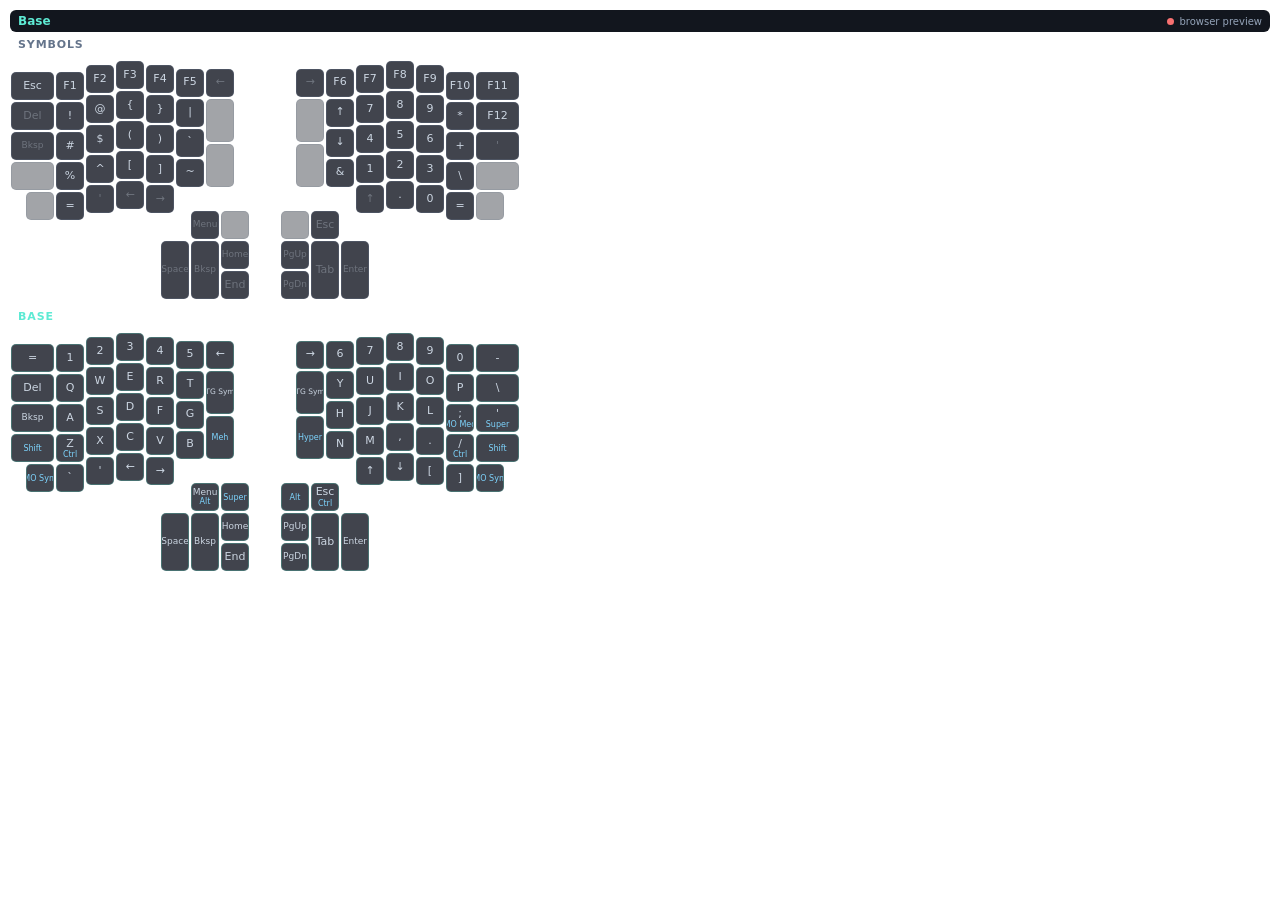
<file: ui/index.html>
<!doctype html>
<html lang="en">
<head>
  <meta charset="utf-8" />
  <title>Ergodox Display</title>
  <link rel="stylesheet" href="style.css" />
</head>
<body>
  <header id="topbar">
    <span id="layer-name">Base</span>
    <span id="status" title="keyboard connection"><span id="status-dot"></span><span id="status-text">connecting…</span></span>
  </header>
  <main id="boards"></main>
  <script src="main.js"></script>
</body>
</html>
</file>
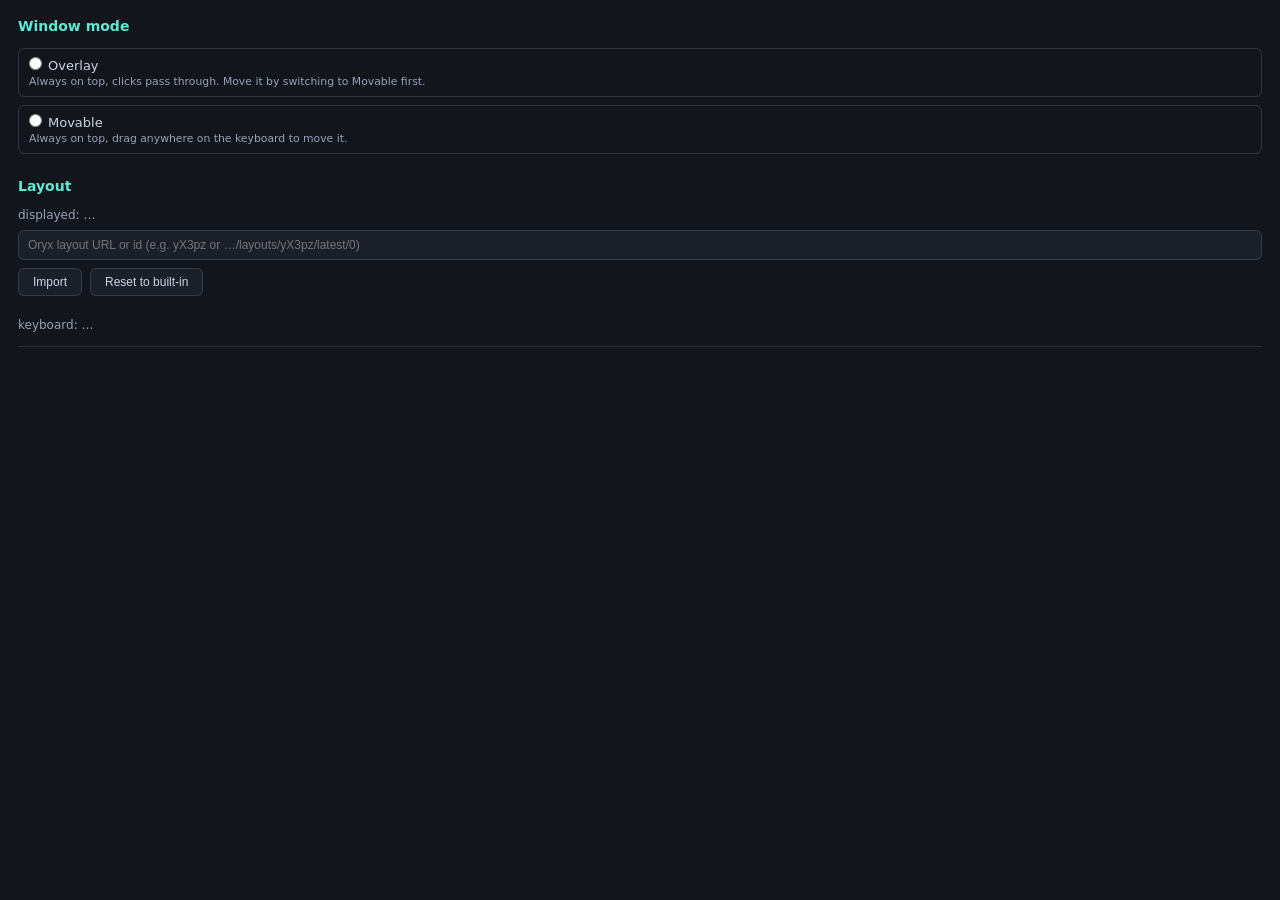
<file: ui/settings.html>
<!doctype html>
<html lang="en">
<head>
  <meta charset="utf-8" />
  <title>Ergodox Display — Settings</title>
  <style>
    * { margin: 0; padding: 0; box-sizing: border-box; }
    body {
      font-family: "Ubuntu", "Segoe UI", system-ui, sans-serif;
      background: #12151c;
      color: #cbd5e1;
      padding: 18px;
      font-size: 13px;
    }
    h1 { font-size: 14px; margin-bottom: 14px; color: #5eead4; }
    fieldset { border: none; margin-bottom: 16px; }
    label {
      display: block;
      padding: 8px 10px;
      border: 1px solid rgba(100, 116, 139, 0.35);
      border-radius: 6px;
      margin-bottom: 8px;
      cursor: pointer;
    }
    label:has(input:checked) { border-color: #5eead4; background: rgba(94, 234, 212, 0.08); }
    label small { display: block; color: #94a3b8; margin-top: 2px; }
    input[type="radio"] { margin-right: 6px; accent-color: #5eead4; }
    #status { font-size: 12px; color: #94a3b8; }
    #status.connected { color: #4ade80; }
    #layout-source {
      width: 100%;
      padding: 7px 9px;
      border: 1px solid rgba(100, 116, 139, 0.35);
      border-radius: 6px;
      background: #1a1f2a;
      color: #cbd5e1;
      font-size: 12px;
      margin-bottom: 8px;
    }
    #layout-source:focus { outline: none; border-color: #5eead4; }
    .row { display: flex; gap: 8px; margin-bottom: 8px; }
    button {
      padding: 6px 14px;
      border: 1px solid rgba(100, 116, 139, 0.35);
      border-radius: 6px;
      background: #1a1f2a;
      color: #cbd5e1;
      font-size: 12px;
      cursor: pointer;
    }
    button:hover:not(:disabled) { border-color: #5eead4; color: #5eead4; }
    button:disabled { opacity: 0.5; cursor: default; }
    #layout-current { font-size: 12px; color: #94a3b8; margin-bottom: 8px; }
    #layout-current b { color: #cbd5e1; font-weight: 600; }
    #layout-status { font-size: 11px; color: #94a3b8; min-height: 14px; display: block; }
    #layout-status.error { color: #f87171; }
    #layout-status.ok { color: #4ade80; }
    #app-info {
      margin-top: 14px;
      padding-top: 10px;
      border-top: 1px solid rgba(100, 116, 139, 0.25);
      font-size: 11px;
      color: #64748b;
    }
  </style>
</head>
<body>
  <h1>Window mode</h1>
  <fieldset id="mode">
    <label>
      <input type="radio" name="mode" value="overlay" />Overlay
      <small>Always on top, clicks pass through. Move it by switching to Movable first.</small>
    </label>
    <label>
      <input type="radio" name="mode" value="movable" />Movable
      <small>Always on top, drag anywhere on the keyboard to move it.</small>
    </label>
  </fieldset>
  <h1>Layout</h1>
  <div id="layout-current">displayed: …</div>
  <input id="layout-source" type="text" spellcheck="false"
         placeholder="Oryx layout URL or id (e.g. yX3pz or …/layouts/yX3pz/latest/0)" />
  <div class="row">
    <button id="layout-import">Import</button>
    <button id="layout-reset">Reset to built-in</button>
  </div>
  <span id="layout-status"></span>

  <div id="status">keyboard: …</div>
  <div id="app-info"></div>
  <script>
    const TAURI = window.__TAURI__;
    const statusEl = document.getElementById("status");

    function syncRadios(mode) {
      document.querySelectorAll('input[name="mode"]').forEach((r) => {
        r.checked = r.value === mode;
      });
    }

    async function init() {
      if (!TAURI) return;
      const settings = await TAURI.core.invoke("get_settings");
      syncRadios(settings.mode);
      await TAURI.event.listen("mode-changed", ({ payload }) => syncRadios(payload));
      const setStatus = (connected, detail) => {
        statusEl.classList.toggle("connected", connected);
        statusEl.textContent = `keyboard: ${connected ? "connected" : detail || "disconnected"}`;
      };
      await TAURI.event.listen("kb-event", ({ payload }) => {
        if (payload.type !== "status") return;
        setStatus(payload.connected, payload.detail);
      });
      try {
        const [status] = await TAURI.core.invoke("get_kb_state");
        if (status.type === "status") setStatus(status.connected, status.detail);
      } catch {}
      document.getElementById("mode").addEventListener("change", (e) => {
        TAURI.core.invoke("set_mode", { mode: e.target.value });
      });

      const currentEl = document.getElementById("layout-current");
      const importBtn = document.getElementById("layout-import");
      const resetBtn = document.getElementById("layout-reset");
      const sourceEl = document.getElementById("layout-source");
      const layoutStatus = document.getElementById("layout-status");

      const describe = (doc) => {
        if (!doc) return "displayed: built-in layout";
        const l = doc.data.layout;
        return `displayed: <b>${l.title}</b> (${l.revision.layers.length} layers, rev ${l.revision.hashId})`;
      };
      const note = (text, cls) => {
        layoutStatus.textContent = text;
        layoutStatus.className = cls || "";
      };
      const refresh = async () => {
        try {
          currentEl.innerHTML = describe(await TAURI.core.invoke("get_layout"));
        } catch {}
      };
      await refresh();
      await TAURI.event.listen("layout-changed", refresh);

      importBtn.addEventListener("click", async () => {
        importBtn.disabled = true;
        note("importing…");
        try {
          const meta = await TAURI.core.invoke("import_layout", { source: sourceEl.value });
          note(`imported "${meta.title}" (${meta.layers} layers)`, "ok");
        } catch (err) {
          note(String(err), "error");
        } finally {
          importBtn.disabled = false;
        }
      });
      resetBtn.addEventListener("click", async () => {
        await TAURI.core.invoke("reset_layout");
        note("back to the built-in layout", "ok");
      });

      try {
        const info = await TAURI.core.invoke("get_app_info");
        const date = info.builtAt
          ? new Date(info.builtAt * 1000).toISOString().slice(0, 10)
          : "?";
        document.getElementById("app-info").textContent =
          `Ergodox Display v${info.version} · ${info.sha} · built ${date}`;
      } catch {}
    }
    init();
  </script>
</body>
</html>
</file>
<file: ui/style.css>
* {
  margin: 0;
  padding: 0;
  box-sizing: border-box;
  user-select: none;
  -webkit-user-select: none;
}

html,
body {
  background: transparent;
  overflow: hidden;
  font-family: "Ubuntu", "Segoe UI", system-ui, sans-serif;
  color: #cbd5e1;
}

body {
  padding: 10px;
}

body.movable {
  cursor: grab;
}

body.movable:active {
  cursor: grabbing;
}

#topbar {
  display: flex;
  justify-content: space-between;
  align-items: center;
  height: 22px;
  margin-bottom: 6px;
  padding: 0 8px;
  font-size: 12px;
  /* Opaque background + own compositing layer: with a transparent window,
     webkit2gtk does not reliably clear the damaged region when text
     changes, so semi-transparent repaints leave the previous layer name
     ghosting through (seen on Ubuntu when holding MO). */
  background: rgb(18, 22, 30);
  border-radius: 6px;
  will-change: transform;
}

#layer-name {
  display: inline-block;
  min-width: 140px;
  font-weight: 600;
  color: #5eead4;
}

#status {
  display: flex;
  align-items: center;
  gap: 5px;
  font-size: 10px;
  color: #94a3b8;
}

#status-dot {
  width: 7px;
  height: 7px;
  border-radius: 50%;
  background: #f87171;
}

#status.connected #status-dot {
  background: #4ade80;
}

.board {
  margin-bottom: 10px;
}

.board:last-child {
  margin-bottom: 0;
}

.board-title {
  height: 18px;
  margin-bottom: 4px;
  padding-left: 8px;
  font-size: 11px;
  font-weight: 600;
  letter-spacing: 0.08em;
  text-transform: uppercase;
  color: #64748b;
}

.board.active .board-title {
  color: #5eead4;
}

.keys {
  position: relative;
}

.key {
  position: absolute;
  display: flex;
  flex-direction: column;
  align-items: center;
  justify-content: center;
  gap: 1px;
  background: rgba(24, 28, 38, 0.82);
  border: 1px solid rgba(100, 116, 139, 0.35);
  border-radius: 5px;
  overflow: hidden;
}

.board.active .key {
  border-color: rgba(94, 234, 212, 0.28);
}

.key .shift {
  font-size: 7.5px;
  line-height: 1;
  color: rgba(148, 163, 184, 0.85);
  white-space: nowrap;
}

.key.pressed .shift {
  color: #0f172a;
}

.key .tap {
  font-size: 11px;
  line-height: 1.1;
  text-align: center;
  white-space: nowrap;
}

.key .tap.small {
  font-size: 9px;
}

.key .tap.tiny {
  font-size: 7.5px;
}

.key .hold {
  font-size: 8px;
  line-height: 1;
  color: #7dd3fc;
  white-space: nowrap;
}

.key.trns .tap {
  opacity: 0.32;
}

.key.empty {
  background: rgba(24, 28, 38, 0.4);
  border-color: rgba(100, 116, 139, 0.18);
}

.key.pressed {
  background: rgba(94, 234, 212, 0.9);
  border-color: #5eead4;
}

.key.pressed .tap {
  color: #0f172a;
  font-weight: 700;
}

.key.pressed .hold {
  color: #0f172a;
}

.key.pressed.foreign {
  background: rgba(125, 211, 252, 0.45);
}
</file>
